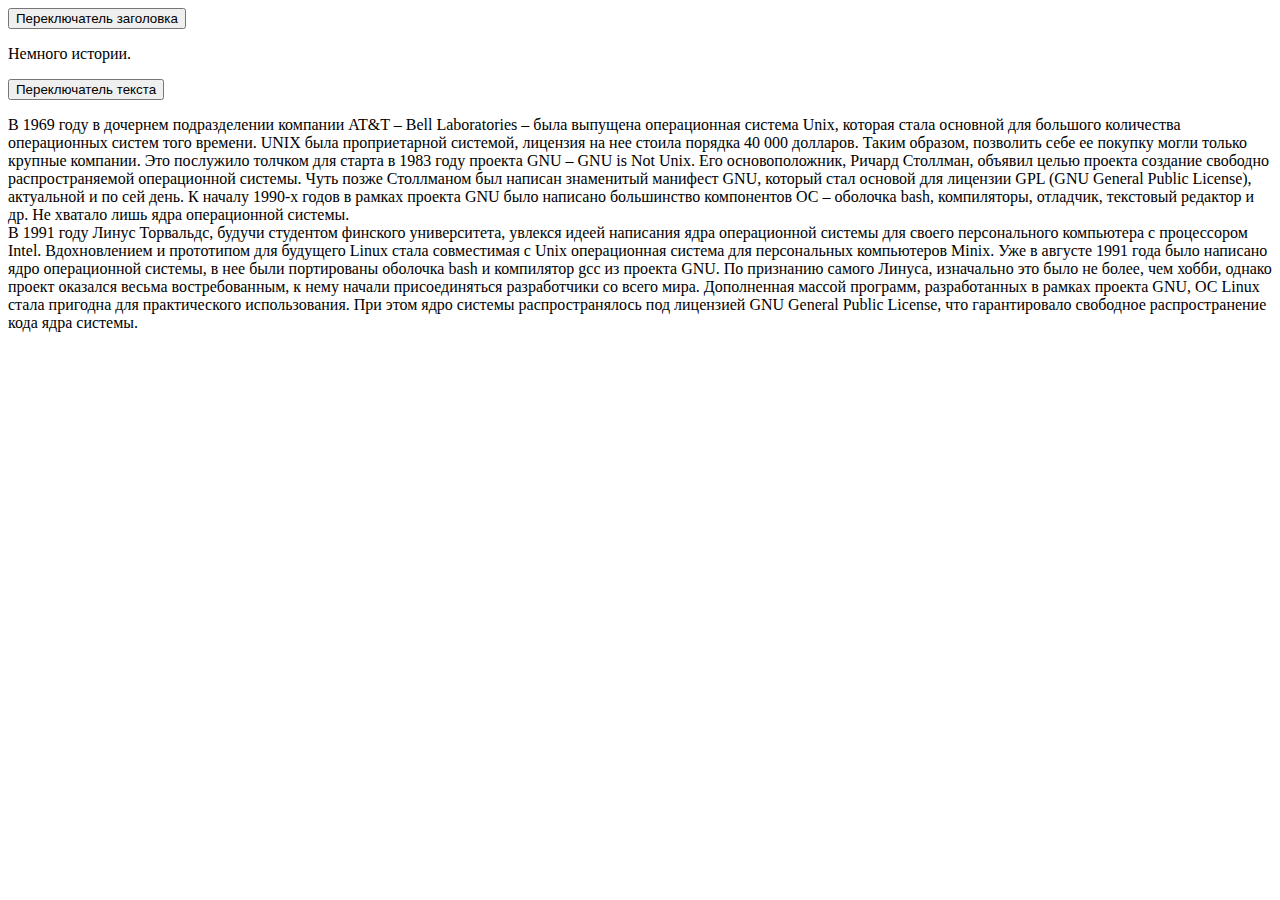
<file: 1/index.html>
<!DOCTYPE html>
<html lang="ru">
<head>
    <meta charset="UTF-8">
    <meta name="viewport" content="width=device-width, initial-scale=1.0">
    <title>Document</title>
    <script defer src="https://ajax.googleapis.com/ajax/libs/jquery/3.7.1/jquery.min.js"></script>
    <script defer src="js/main.js"></script>
</head>
<body>
    <button id="toggleText">Переключатель заголовка</button>
    <p id="textBlock">Немного истории.</p>

    <button id="toggleDiv">Переключатель текста</button>
    <div id="divBlock">
        <p>В 1969 году в дочернем подразделении компании AT&T – Bell Laboratories – была выпущена операционная система Unix, которая стала основной для большого количества операционных систем того времени. UNIX была проприетарной системой, лицензия на нее стоила порядка 40 000 долларов. Таким образом, позволить себе ее покупку могли только крупные компании. Это послужило толчком для старта в 1983 году проекта GNU – GNU is Not Unix. Его основоположник, Ричард Столлман, объявил целью проекта создание свободно распространяемой операционной системы. Чуть позже Столлманом был написан знаменитый манифест GNU, который стал основой для лицензии GPL (GNU General Public License), актуальной и по сей день. К началу 1990-х годов в рамках проекта GNU было написано большинство компонентов ОС – оболочка bash, компиляторы, отладчик, текстовый редактор и др. Не хватало лишь ядра операционной системы. <br> В 1991 году Линус Торвальдс, будучи студентом финского университета, увлекся идеей написания ядра операционной системы для своего персонального компьютера с процессором Intel. Вдохновлением и прототипом для будущего Linux стала совместимая с Unix операционная система для персональных компьютеров Minix. Уже в августе 1991 года было написано ядро операционной системы, в нее были портированы оболочка bash и компилятор gсс из проекта GNU. По признанию самого Линуса, изначально это было не более, чем хобби, однако проект оказался весьма востребованным, к нему начали присоединяться разработчики со всего мира. Дополненная массой программ, разработанных в рамках проекта GNU, ОС Linux стала пригодна для практического использования. При этом ядро системы распространялось под лицензией GNU General Public License, что гарантировало свободное распространение кода ядра системы. </p>
    </div>
</body>
</html>
</file>
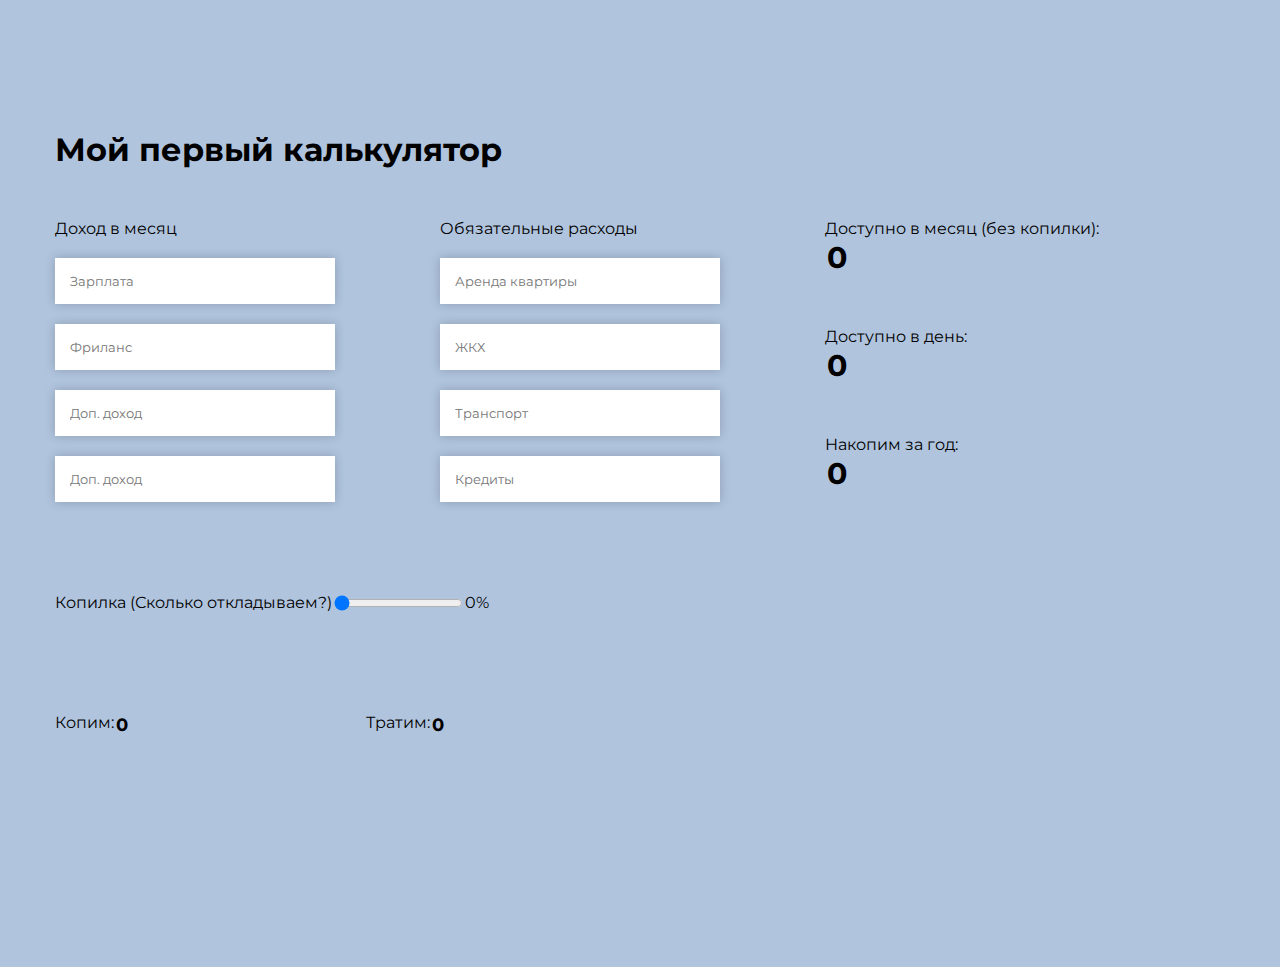
<file: 4/index.html>
<!DOCTYPE html>
<html lang="ru">
<head>
    <meta charset="UTF-8">
    <meta name="viewport" content="width=device-width, initial-scale=1.0">
    <title>Калькулятор</title>
    <link rel="stylesheet" href="css/main.css">
    <link href="https://fonts.googleapis.com/css2?family=Montserrat:wght@400;600;700&display=swap" rel="stylesheet"> 
    <script defer src="https://ajax.googleapis.com/ajax/libs/jquery/3.7.1/jquery.min.js"></script>
    <script defer src="js/main.js"></script>
</head>
<body>
    <div class="main-wrapper">
        <div class="container">
            <h1>Мой первый калькулятор</h1>
            <div class="input-block">
                <div class="input-block-column">
                    <h6>Доход в месяц</h6>
                    <div class="input-wrapper">
                        <input type="number" placeholder="Зарплата" id="income-salary" class="input">
                        <input type="number" placeholder="Фриланс" id="income-freelance" class="input">
                        <input type="number" placeholder="Доп. доход" id="income-add1" class="input">
                        <input type="number" placeholder="Доп. доход" id="income-add2" class="input">
                    </div>
                </div>
                <div class="input-block-column">
                    <h6>Обязательные расходы</h6>
                    <div class="input-wrapper">
                        <input type="number" placeholder="Аренда квартиры" id="cost-flat" class="input">
                        <input type="number" placeholder="ЖКХ" id="cost-house-service" class="input">
                        <input type="number" placeholder="Транспорт" id="cost-transport" class="input">
                        <input type="number" placeholder="Кредиты" id="cost-credits" class="input">
                    </div>
                </div>
                <div class="input-block-column">
                    <div class="total-numb">
                        <h6>Доступно в месяц (без копилки):</h6>
                        <input type="number" id="total-month" class="total" value="0" readonly>
                    </div>
                    <div class="total-numb">
                        <h6>Доступно в день:</h6>
                        <input type="number" id="total-day" class="total" value="0" readonly>
                    </div>
                    <div class="total-numb">
                        <h6>Накопим за год:</h6>
                        <input type="number" id="total-year" class="total" value="0" readonly>
                    </div>
                </div>
            </div>
            <div class="range-block">
                <h6>Копилка (Сколько откладываем?)</h6>
                <input id="money-box-range" type="range" min="0" max="100" value="0" readonly>
                <div><span id="total-percents">0</span>%</div>
            </div>
            <div class="range-block">
                <div class="result-numb">
                    <h6>Копим:</h6>
                    <input type="number" id="accumulation" class="result" value="0" readonly>
                </div>
                <div class="result-numb">
                    <h6>Тратим:</h6>
                    <input type="number" id="spend" class="result" value="0" readonly>
                </div>
            </div>
        </div>
    </div>
</body>
</html>
</file>
<file: 4/css/main.css>
* {
    font-family: 'Montserrat', sans-serif;
}
body{
    padding: 0;
    margin: 0;

    font-size: 16px;
    font-weight: 400;
}
h1,h6 {
    padding: 0;
    margin: 0;
}
.main-wrapper{
    padding: 130px 0;

    background: lightsteelblue;
}
.container{
    width: 1170px;
    margin: 0 auto;
}
h1{
    margin-bottom: 50px;
}
h6{
    font-size: 16px;
    font-weight: 400;
}
.input-block{
    display: flex;
    justify-content: space-between;
}
.input{
    display: block;
    margin-top: 20px;
    margin-right: 30px;
    width: 250px;
    padding: 15px;
    border: none;
    box-shadow: 0 0 10px rgba(0, 0, 0, 0.2);
    outline-style: none;
}
.total-numb{
    width: 400px;
}
.total{
    margin-bottom: 50px;

    font-size: 30px;
    font-weight: 700;

    border: none;
    background: none;
}
.range-block{
    display: flex;
    padding: 50px 0;
}
.result-block{
    display: flex;
    width: 500px;
    justify-content: space-between;
}
.result{
    font-size: 18px;
    font-weight: 700;
    margin-bottom: 50px;
    border: none;
    background: none;
}
.result-numb{
    display: flex;
}
</file>
